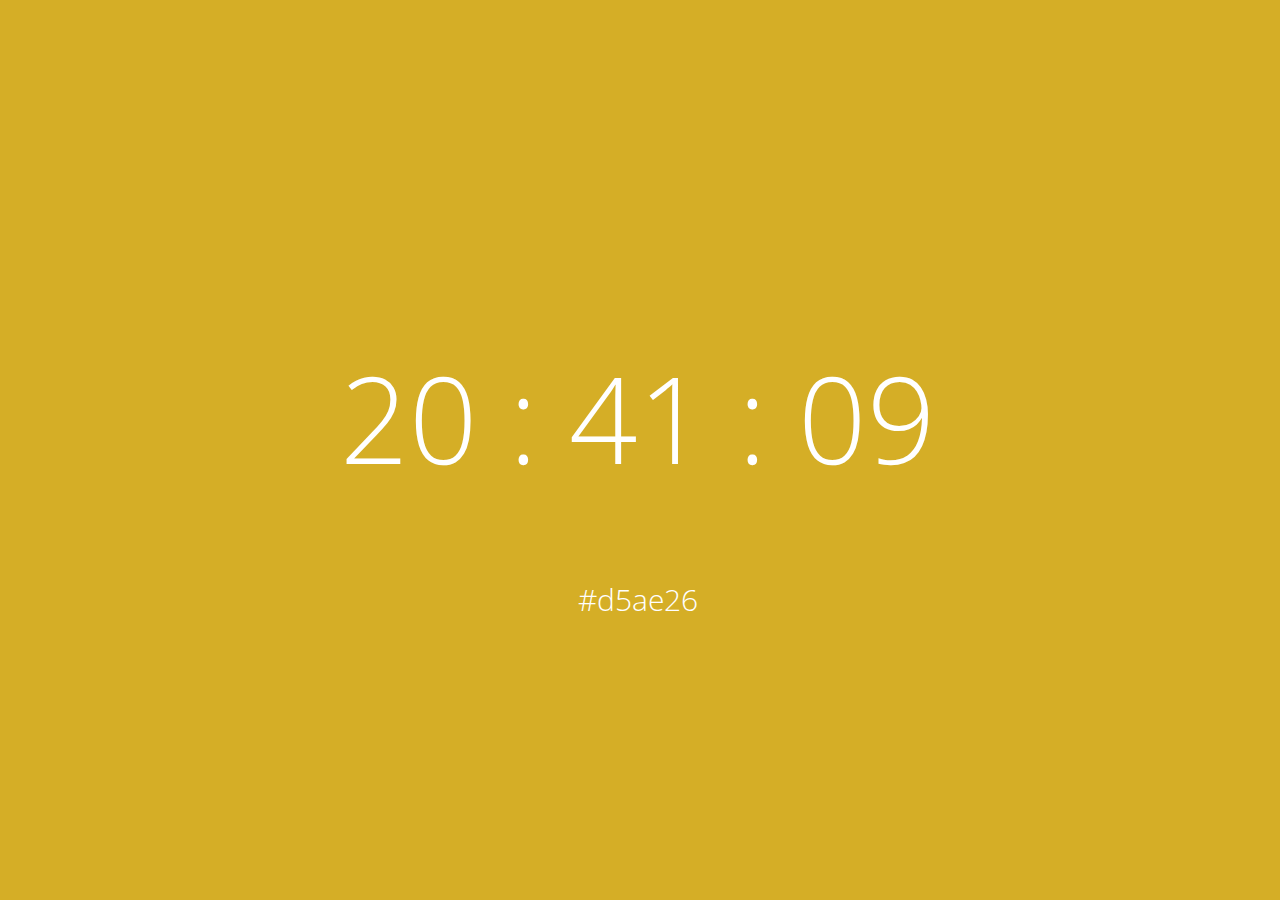
<file: index.html>
<!DOCTYPE html>
<html>
	<head>
		<meta charset="UTF-8">
		<title>Colortime</title>
		<script src="js/main.js"></script>
		<link rel="stylesheet" href="css/main.css">
		<link href="https://fonts.googleapis.com/css?family=Open+Sans:800,400,300" rel="stylesheet" type="text/css">
	</head>
	<body>
		<div style="display: inline-block; margin: 0; padding: 0; vertical-align: middle; height: 100%; width: 0px;"></div>
		<div style="display: inline-block; vertical-align: middle; width: 99%; margin: 0; padding: 0;">
			<h1 id="clock"></h1>
			<h2 id="hex"></h2>
		</div>
	</body>
</html>
</file>
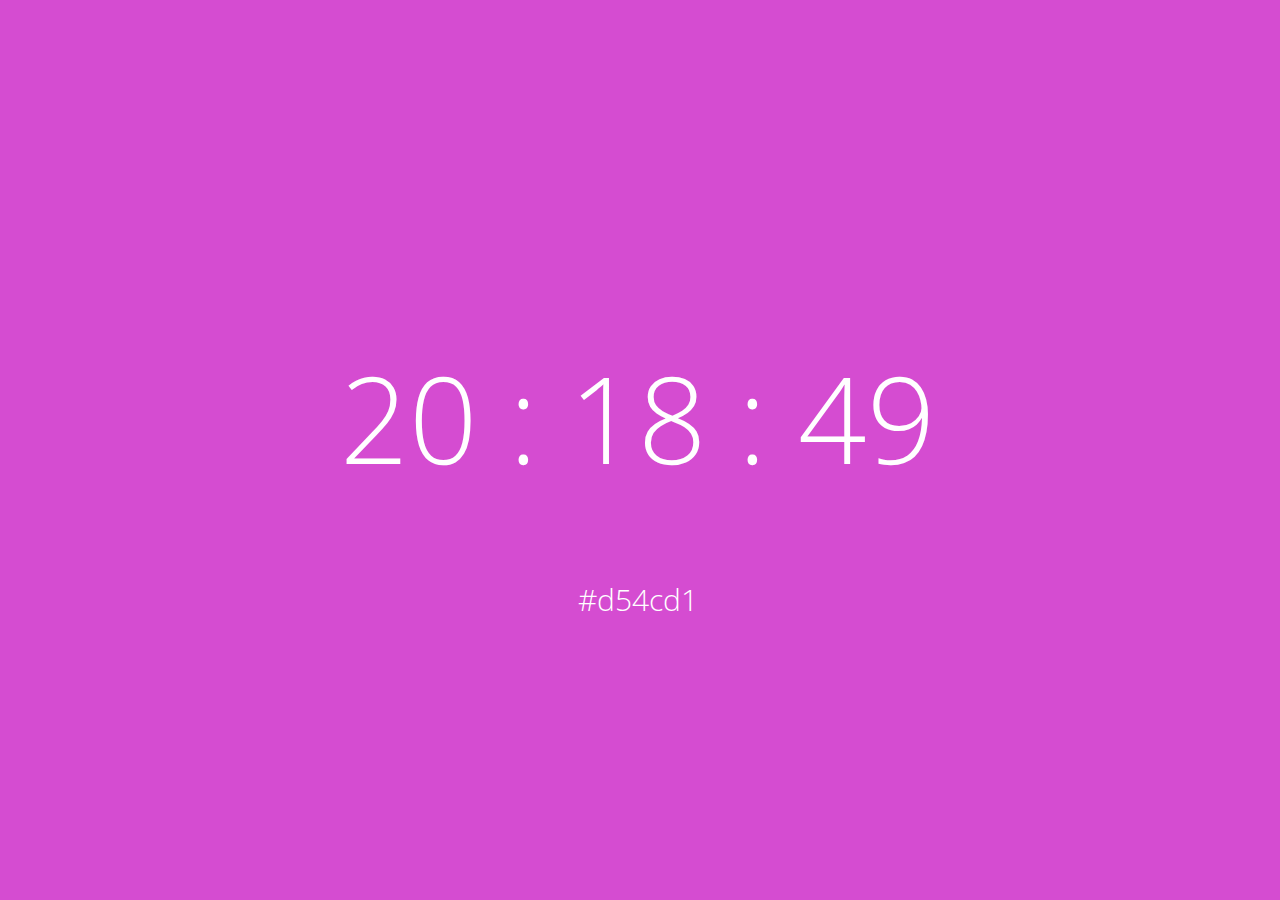
<file: countdown.html>
<!DOCTYPE html>
<html>
	<head>
		<meta charset="UTF-8">
		<title>Colortime</title>
		<script src="js/countdown.js"></script>
		<link rel="stylesheet" href="css/main.css">
		<link href="https://fonts.googleapis.com/css?family=Open+Sans:800,400,300" rel="stylesheet" type="text/css">
	</head>
	<body>
		<div style="display: inline-block; margin: 0; padding: 0; vertical-align: middle; height: 100%; width: 0px;"></div>
		<div style="display: inline-block; vertical-align: middle; width: 99%; margin: 0; padding: 0;">
			<h1 id="clock"></h1>
			<h2 id="hex"></h2>
		</div>
	</body>
</html>
</file>
<file: css/main.css>
html, body {
	width: 100%;
	height: 100%;
	margin: 0;
	padding: 0;
}

body {
	font-family: "open sans";
	-webkit-transition: all 1s linear;
	transition: all 1s linear;
	background-color: #000000;
}

h1 {
	font-size: 120px;
	font-weight: 300;
	text-align: center;
}

h2 {
	font-size: 30px;
	font-weight: 300;
	text-align: center;
}

h1, h2 {
	-webkit-transition: all 0.5s linear;
	transition: all 0.5s linear;
}
</file>
